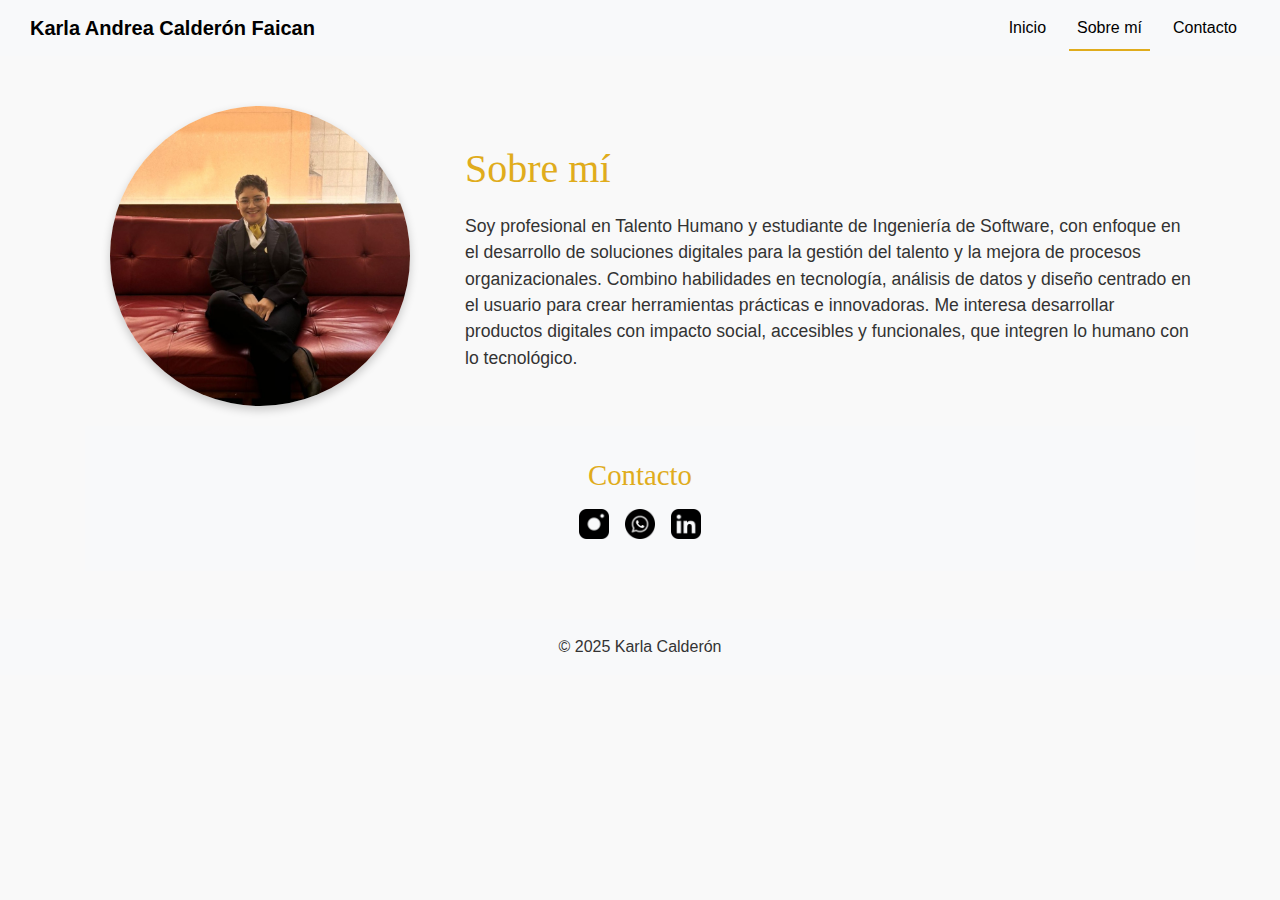
<file: sobre-mi.html>
<!DOCTYPE html>
<html lang="es">
<head>
  <meta charset="UTF-8" />
  <meta name="viewport" content="width=device-width, initial-scale=1">
  <title>Sobre mí - Karla Calderón</title>
  <link rel="stylesheet" href="css/bootstrap.min.css">
  <style>

    body {
      font-family: 'Nunito', sans-serif;
      background-color: #f9f9f9;
      color: #333;
    }
.nav-link {
  position: relative;
}

.nav-link.active::after {
  content: "";
  position: absolute;
  bottom: -3px;              /* espacio entre el texto y la línea */
  left: 0;
  width: 100%;
  height: 2px;
  background-color: #e0ac1c; /* color amarillo */
}

    .navbar {
      padding-left: 0 !important;
      padding-right: 0 !important;
    }
    .navbar .container {
      max-width: 100%;
      padding-left: 20px;
      padding-right: 20px;
    }
    .navbar-brand {
      color: #000 !important;
      font-weight: bold;
      margin-left: 10px;
    }
    .navbar-nav .nav-link {
      color: #000 !important;
      margin-right: 15px;
      font-weight: 500;
    }
    .about-section {
      margin-top: 50px;
    }
    .about-img {
      width: 300px;
      height: 300px;
      object-fit: cover;
      border-radius: 50%;
      box-shadow: 0 4px 10px rgba(0,0,0,0.2);
      margin-bottom: 20px;
    }
    .about-text h1 {
      color: #e0ac1c;
      font-family: 'Playfair Display', serif;
      margin-bottom: 20px;
    }
    .about-text p {
      font-family: 'Nunito', sans-serif;
      font-size: 1.1rem;
      color: #333;
    }
.contacto {
      background-color: #f8f9fa;
      text-align: center;
      padding: 2rem 0;
    }
    .contacto h2 {
      font-size: 1.8rem;
      color: #e0ac1c;
      font-family: 'Playfair Display', serif;
      margin-bottom: 1rem;
    }
    .social-icons {
      display: flex;
      justify-content: center;
      align-items: center;
      flex-wrap: nowrap;
    }
    .social-icons .icon {
      width: 30px;
      height: 30px;
      margin: 0 8px;
      transition: transform 0.3s ease;
    }
    .social-icons .icon:hover {
      transform: scale(1.2);
    }
    @media (max-width: 768px) {
      .about-text {
        text-align: center;
      }
    }
  </style>
</head>
<body>
<nav class="navbar navbar-expand-md bg-light">
  <div class="container">
    <a class="navbar-brand fw-bold" href="index.html">Karla Andrea Calderón Faican</a>
    <button class="navbar-toggler" type="button" data-bs-toggle="collapse" data-bs-target="#navMenu">
      <span class="navbar-toggler-icon"></span>
    </button>
    <div class="collapse navbar-collapse justify-content-end" id="navMenu">
      <ul class="navbar-nav">
	<li class="nav-item"><a class="nav-link" href="index.html#inicio">Inicio</a></li>
        <li class="nav-item"><a class="nav-link active" href="sobre-mi.html">Sobre mí</a></li>
        <li class="nav-item"><a class="nav-link" href="index.html#contacto">Contacto</a></li>
      </ul>
    </div>
  </div>
</nav>

<main class="container about-section">
  <div class="row align-items-center">
    <div class="col-md-4 text-center">
      <img src="images/fotosobremi.jpg" alt="Foto sobre mí" class="about-img">
    </div>
    <div class="col-md-8 about-text">
      <h1>Sobre mí</h1>
      <p>Soy profesional en Talento Humano y estudiante de Ingeniería de Software, con enfoque en el desarrollo de soluciones digitales para la gestión del talento y la mejora de procesos organizacionales. Combino habilidades en tecnología, análisis de datos y diseño centrado en el usuario para crear herramientas prácticas e innovadoras. Me interesa desarrollar productos digitales con impacto social, accesibles y funcionales, que integren lo humano con lo tecnológico.</p>
    </div>
  </div>
  <!-- Contacto -->
  <section id="contacto" class="contacto">
    <h2>Contacto</h2>
    <div class="social-icons mt-3">
      <a href="https://www.instagram.com/TU_USUARIO/" target="_blank" aria-label="Instagram">
        <img src="images/instagram.png" alt="Instagram" class="icon">
      </a>
      <a href="https://wa.me/TU_NUMERO" target="_blank" aria-label="WhatsApp">
        <img src="images/whatsapp.png" alt="WhatsApp" class="icon">
      </a>
      <a href="https://www.linkedin.com/in/karla-calderón" target="_blank" aria-label="LinkedIn">
        <img src="images/linkedin.png" alt="LinkedIn" class="icon">
      </a>
    </div>
  </section>

</main>

<footer class="bg-light text-center p-3 mt-5">
  © 2025 Karla Calderón
</footer>

<script src="https://cdn.jsdelivr.net/npm/bootstrap@5.3.0/dist/js/bootstrap.bundle.min.js"></script>
</body>
</html>
</file>
